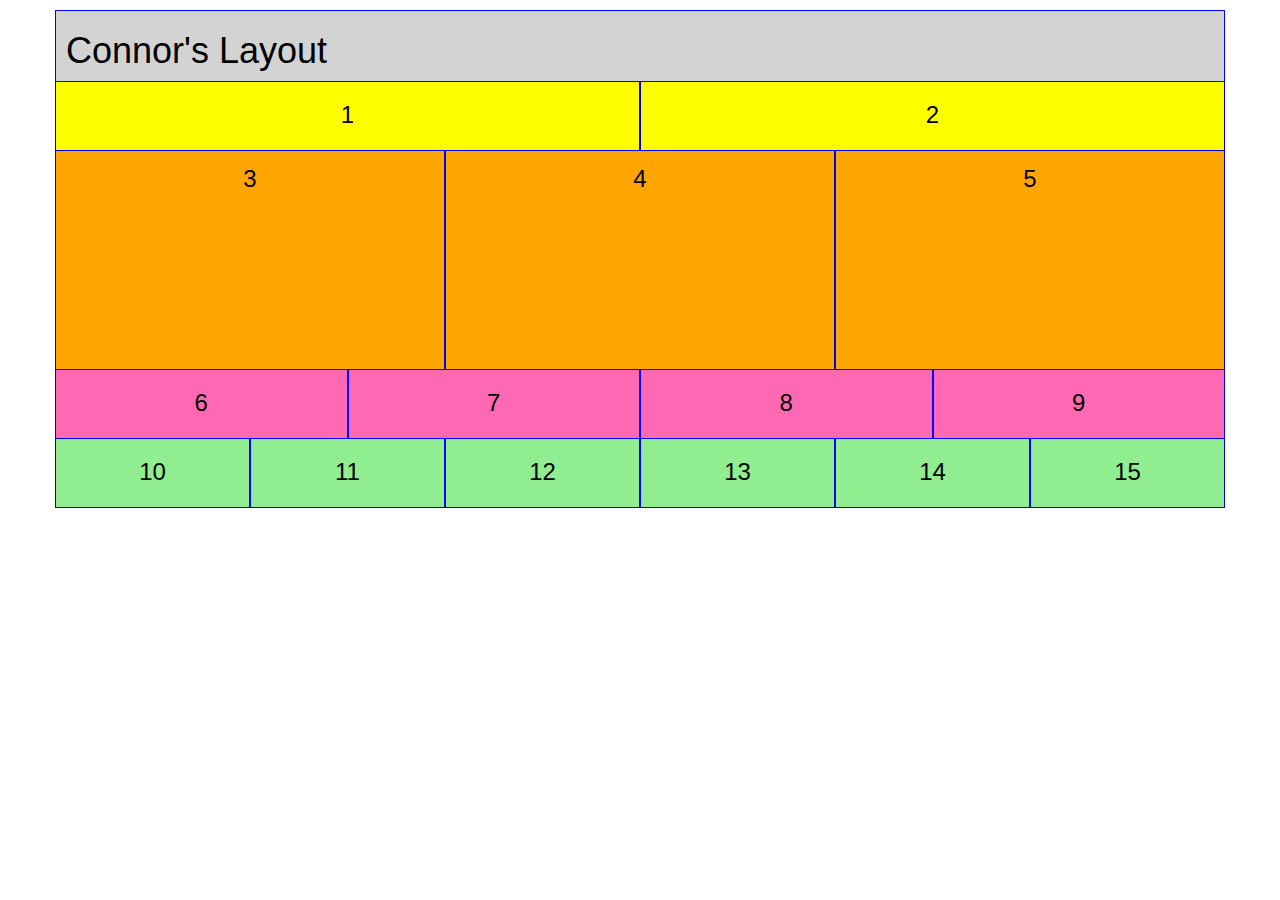
<file: assignment_unit11_mcelwain_connor/index.html>
<!DOCTYPE html>
<html lang="en">

<head>
    <meta http-equiv="content-type" content="text/html; charset=utf-8">

    <link rel="stylesheet" href="css/bootstrap.min.css">
    <link rel="stylesheet" href="css/site.css">
    <title>CIS 152</title>
</head>

<body>
        <div class="container">
        <div class="row">
            <div class="name">
                <h1>Connor's Layout</h1>
                </div>
                </div>
            </div>


<div class="container">
    <div class="row">
        <div class="col-md-6">
            <h3 class="header1">1</h3>

</div>
        <div class="col-md-6">
            <h3 class="header2">2</h3>
</div>
    </div>
        </div>

         <div class="container">
    <div class="row">
        <div class="col-md-4">
            <h3 class="header3">3</h3>

</div>
        <div class="col-md-4">
            <h3 class="header4">4</h3>
</div>

        <div class="col-md-4">
            <h3 class="header5">5</h3>
</div>
    </div>
        </div>


        <div class="container">
    <div class="row">
        <div class="col-md-3">
            <h3 class="header6">6</h3>

</div>
        <div class="col-md-3">
            <h3 class="header7">7</h3>
</div>

        <div class="col-md-3">
            <h3 class="header8">8</h3>
</div>
        <div class="col-md-3">
            <h3 class="header9">9</h3>
</div>
    </div>
        </div>


                <div class="container">
    <div class="row">
        <div class="col-md-2">
            <h3 class="header10">10</h3>

</div>
        <div class="col-md-2">
            <h3 class="header11">11</h3>
</div>

        <div class="col-md-2">
            <h3 class="header12">12</h3>
</div>
        <div class="col-md-2">
            <h3 class="header13">13</h3>
</div>
        <div class="col-md-2">
            <h3 class="header14">14</h3>
</div>
        <div class="col-md-2">
            <h3 class="header15">15</h3>
</div>
    </div>
        </div>
    
    <!-- JS -->
    <script src="js/jquery-2.2.1.js" type="text/javascript"></script>
    <script src="js/bootstrap.min.js" type="text/javascript"></script>
    <script src="js/main.js" type="text/javascript"></script>
</body>

</html>
</file>
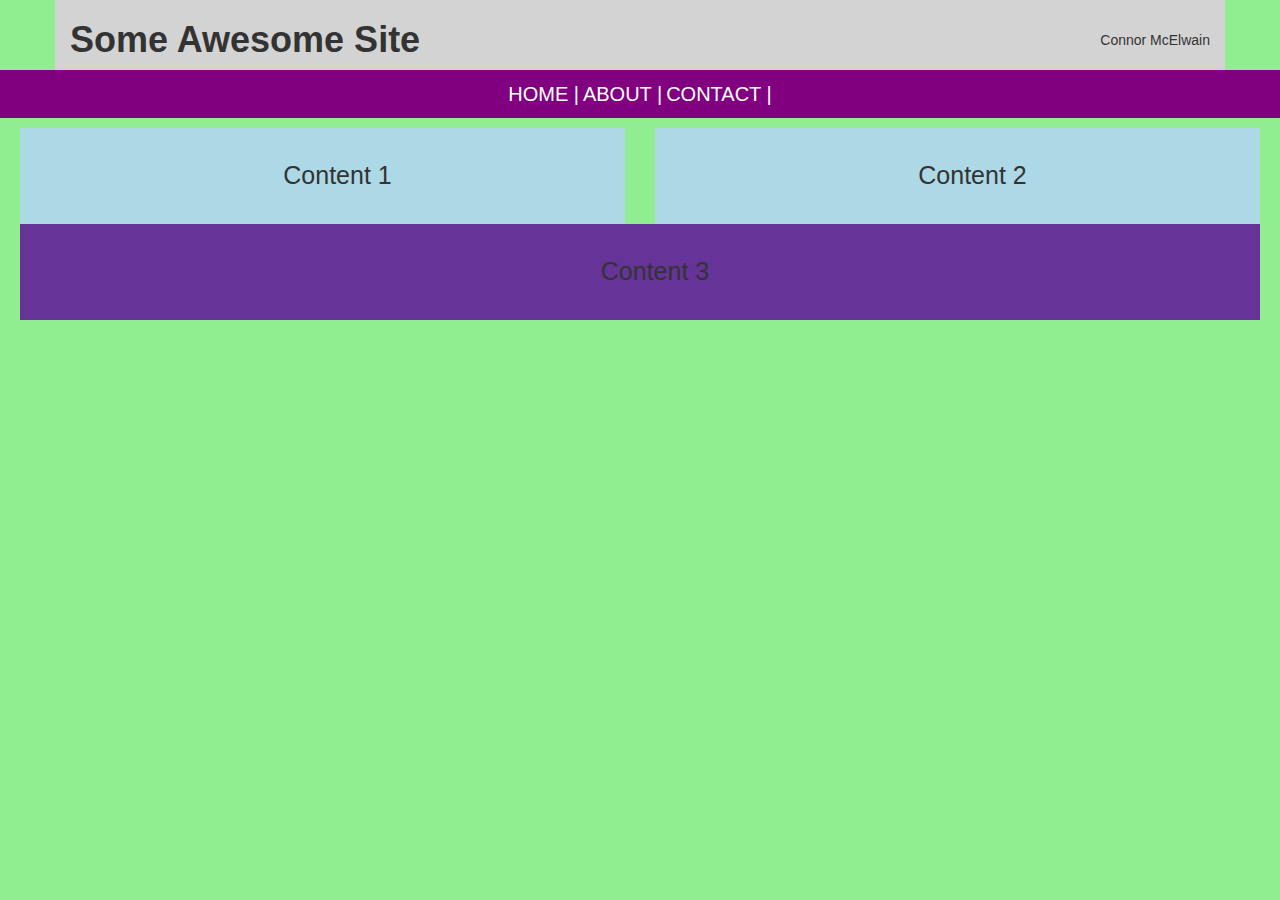
<file: unit12exercise/index.html>
<!DOCTYPE html>
<html lang="en">

<head>
    <meta http-equiv="content-type" content="text/html; charset=utf-8">

    <link rel="stylesheet" href="css/bootstrap.min.css">
    <link rel="stylesheet" href="css/site.css">
    <title>CIS 152</title>
</head>

<body>

    <div class="container">
        <!-- HTML HERE -->
        <div class="row">
            <div class="col-md-5">
                <h1>Some Awesome Site</h1></div>
            <div class="col-md-2 col-md-offset-5 byline">
                <p>Connor McElwain</p></div>    
        </div>
    </div>
    
        <div class="row menu">
        <div class="col-md-4 col-md-offset-4">
            <a href="#"> HOME |</a>
            <a href="#"> ABOUT |</a>
            <a href="#"> CONTACT |</a>
        </div>
    </div>
    
            <div class="row content">
        <div class="top">
            <div class="left">
                <div class="col-md-6">
                    <p>Content 1</p>
                    </div>
                    </div>
                <div class="right">
                    <div class="col-md-6">
                        <p>Content 2</p>
                        </div>
                        </div>
                        
                        </div>    
                  <div class="bot">
                      <div class="col-md-12">
                          <p>Content 3</p>
                          </div>
                          </div>
        </div>
    </div>
    
    <!-- JS -->
    <script src="js/jquery-2.2.1.js" type="text/javascript"></script>
    <script src="js/bootstrap.min.js" type="text/javascript"></script>
    <script src="js/main.js" type="text/javascript"></script>
</body>

</html>
</file>
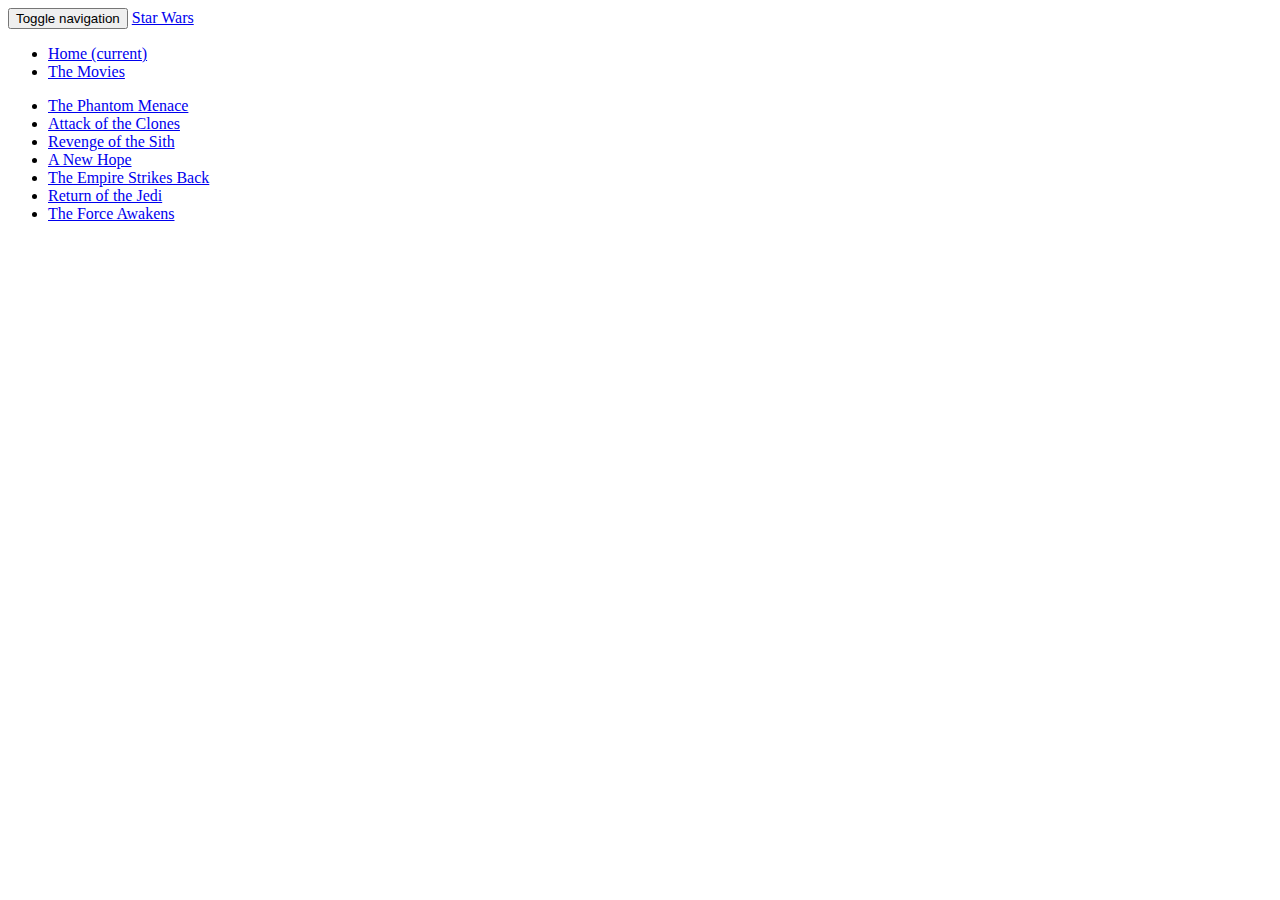
<file: unit15exercise/index.html>
<!DOCTYPE html>
<html lang="en">

<head>
    <meta http-equiv="content-type" content="text/html; charset=utf-8">
    <title>CSC 152</title>

    <link href="https://maxcdn.bootstrapcdn.com/bootstrap/3.3.6/css/bootstrap.min.css" rel="stylesheet" integrity="sha384-1q8mTJOASx8j1Au+a5WDVnPi2lkFfwwEAa8hDDdjZlpLegxhjVME1fgjWPGmkzs7" crossorigin="anonymous">
    <link rel="stylesheet" href="css/site.css">
</head>

<body>
    <nav class="navbar navbar-default">
        <div class="container">
            <!-- Brand and toggle get grouped for better mobile display -->
            <div class="navbar-header">
                <button type="button" class="navbar-toggle collapsed" data-toggle="collapse" data-target="#bs-example-navbar-collapse-1"
                aria-expanded="false">
                    <span class="sr-only">Toggle navigation</span>
                    <span class="icon-bar"></span>
                    <span class="icon-bar"></span>
                    <span class="icon-bar"></span>
                </button>
                <a class="navbar-brand" href="#">Star Wars</a>
            </div>

            <!-- Collect the nav links, forms, and other content for toggling -->
            <div class="collapse navbar-collapse" id="bs-example-navbar-collapse-1">
                <ul class="nav navbar-nav">
                    <li class="active"><a href="#">Home <span class="sr-only">(current)</span></a></li>
                    <li><a href="http://www.starwars.com/" target="_blank">The Movies</a></li>
                </ul>
            </div>
            <!-- /.navbar-collapse -->
        </div>
        <!-- /.container-fluid -->
    </nav>

    <div class="container">

        <div class="row">
            <div class="col-md-12">

                <ul id="movie-menu">
                    <li><a id="episode-one-link" href="#" data-target="episode-one">The Phantom Menace</a></li>
                    <li><a id="episode-two-link" href="#" data-target="episode-two">Attack of the Clones</a></li>
                    <li><a id="episode-three-link" href="#" data-target="episode-three">Revenge of the Sith</a></li>
                    <li><a id="episode-four-link" href="#" data-target="episode-four">A New Hope</a></li>
                    <li><a id="episode-five-link" href="#" data-target="episode-five">The Empire Strikes Back</a></li>
                    <li><a id="episode-six-link" href="#" data-target="episode-six">Return of the Jedi</a></li>
                    <li><a id="episode-seven-link" href="#" data-target="episode-seven">The Force Awakens</a></li>
                </ul>

            </div>
        </div>

        <div id="episode-one" class="movies row">
            <div class="col-md-12">
                <h1>Episode 1: The Phantom Menace</h1>
                <p>Two Jedi Knights escape a hostile blockade to find allies and come across a young boy who may bring balance
                    to the Force, but the long dormant Sith resurface to reclaim their old glory.</p>
            </div>
        </div>

        <div id="episode-two" class="movies row">
            <div class="col-md-12">
                <h1>Episode 2: Attack of the Clones</h1>
                <p>Ten years after initially meeting, Anakin Skywalker shares a forbidden romance with Padmé, while Obi-Wan
                    investigates an assassination attempt on the Senator and discovers a secret clone army crafted for the
                    Jedi.</p>
            </div>
        </div>

        <div id="episode-three" class="movies row">
            <div class="col-md-12">
                <h1>Episode 3: Revenge of the Sith</h1>
                <p>Three years after the onset of the Clone Wars; the noble Jedi Knights are spread out across the galaxy leading
                    a massive clone army in the war against the Separatists. After Chancellor Palpatine is kidnapped, Jedi
                    Master Obi-Wan Kenobi and his former Padawan, Anakin Skywalker, are dispatched to eliminate the evil
                    General Grievous. Meanwhile, Anakin's friendship with the Chancellor arouses suspicion in the Jedi Order,
                    and dangerous to the Jedi Knight himself. When the sinister Sith Lord, Darth Sidious, unveils a plot
                    to take over the galaxy, the fate of Anakin, the Jedi order, and the entire galaxy is at stake. Upon
                    his return, Anakin Skywalker's wife Padme Amidala is pregnant, but he is having visions of her dying
                    in childbirth. Anakin Skywalker ultimately turns his back on the Jedi, thus completing his journey to
                    the dark side and his transformation into Darth Vader. Obi-Wan Kenobi must face his former apprentice
                    in a ferocious lightsaber duel on the fiery world of Mustafar.</p>
            </div>
        </div>

        <div id="episode-four" class="movies row">
            <div class="col-md-12">
                <h1>Episode 4: A New Hope</h1>
                <p>Luke Skywalker joins forces with a Jedi Knight, a cocky pilot, a wookiee and two droids to save the universe
                    from the Empire's world-destroying battle-station, while also attempting to rescue Princess Leia from
                    the evil Darth Vader.</p>
            </div>
        </div>

        <div id="episode-five" class="movies row">
            <div class="col-md-12">
                <h1>Episode 5: The Empire Strikes Back</h1>
                <p>After the rebels have been brutally overpowered by the Empire on their newly established base, Luke Skywalker
                    takes advanced Jedi training with Master Yoda, while his friends are pursued by Darth Vader as part of
                    his plan to capture Luke.</p>
            </div>
        </div>

        <div id="episode-six" class="movies row">
            <div class="col-md-12">
                <h1>Episode 6: Return of the Jedi</h1>
                <p>After rescuing Han Solo from the palace of Jabba the Hutt, the rebels attempt to destroy the second Death
                    Star, while Luke struggles to make Vader return from the dark side of the Force.</p>
            </div>
        </div>

        <div id="episode-seven" class="movies row">
            <div class="col-md-12">
                <h1>Episode 7: The Force Awakens</h1>
                <p>Three decades after the defeat of the Galactic Empire, a new threat arises. The First Order attempts to rule
                    the galaxy and only a ragtag group of heroes can stop them, along with the help of the Resistance.</p>
            </div>
        </div>

    </div>

    <!-- JS -->
    <!-- this is the jQuery CDN reference. You need internet access for this file! -->
    <script   src="https://code.jquery.com/jquery-2.2.3.min.js"   integrity="sha256-a23g1Nt4dtEYOj7bR+vTu7+T8VP13humZFBJNIYoEJo="   crossorigin="anonymous"></script>
    <script src="https://maxcdn.bootstrapcdn.com/bootstrap/3.3.6/js/bootstrap.min.js" integrity="sha384-0mSbJDEHialfmuBBQP6A4Qrprq5OVfW37PRR3j5ELqxss1yVqOtnepnHVP9aJ7xS" crossorigin="anonymous"></script>
    <script src="main.js" type="text/javascript"></script>
</body>

</html>
</file>
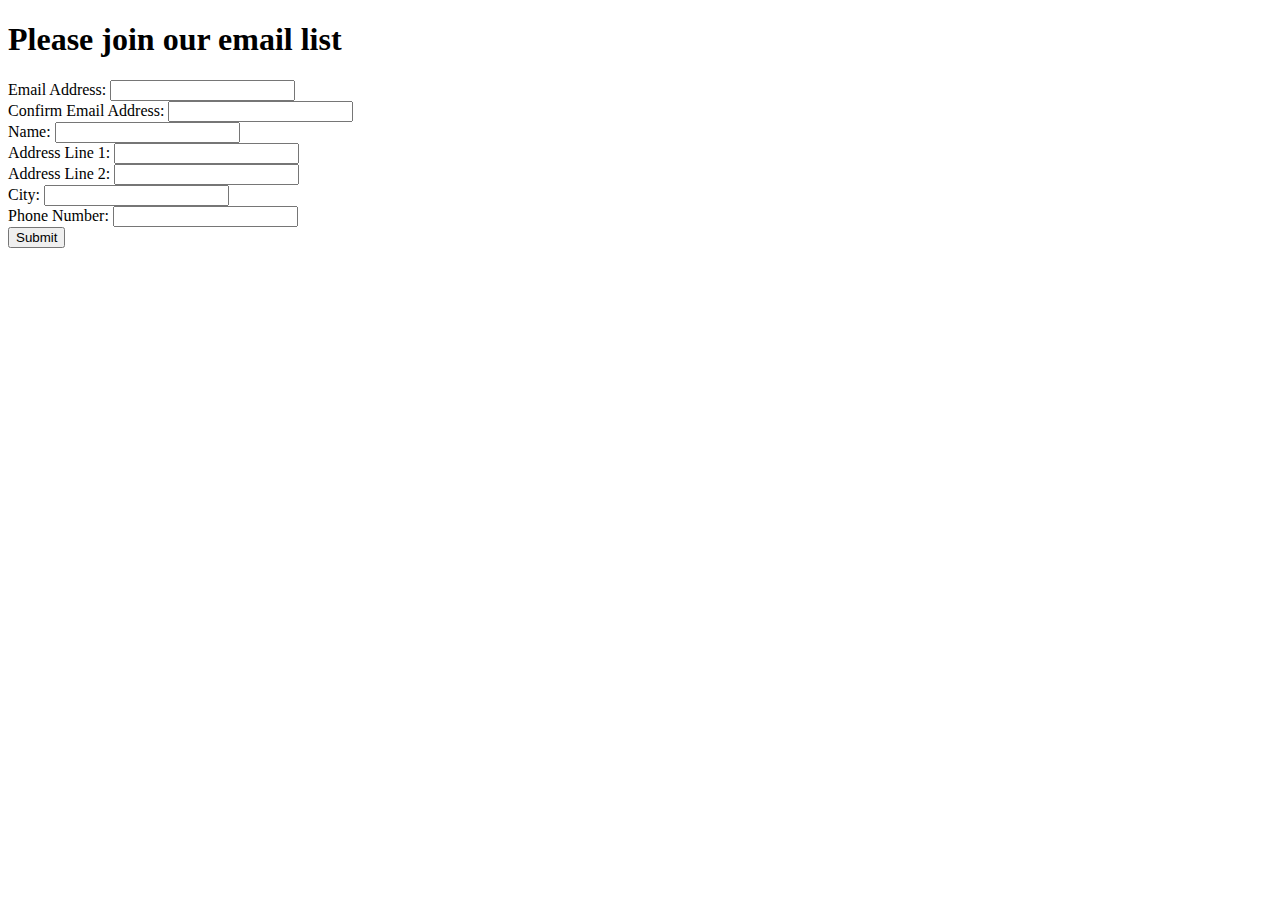
<file: Unit16_mcelwain_connor/index.html>
<!DOCTYPE html>
<html lang="en">

<head>
    <meta http-equiv="content-type" content="text/html; charset=utf-8">
    <title>Form Validation</title>

    <link href="https://maxcdn.bootstrapcdn.com/bootstrap/3.3.6/css/bootstrap.min.css" rel="stylesheet" integrity="sha384-1q8mTJOASx8j1Au+a5WDVnPi2lkFfwwEAa8hDDdjZlpLegxhjVME1fgjWPGmkzs7" crossorigin="anonymous">
    <link rel="stylesheet" href="css/site.css">
</head>

<body>
    <div class="container">
        <div class="row">
            <div class="col-md-12">

                <h1>Please join our email list</h1>
                <form id="email_form" class="form" action="join.html" method="get">
                    
                    <div class="form-group">
                        <label for="email_1">Email Address:</label>
                        <input type="text" class="form-control" name="email_1" id="email_1">
                    </div>
                    
                    <div class="form-group">
                        <label for="email_2">Confirm Email Address:</label>
                        <input type="text" class="form-control" name="email_2">
                    </div>
                    
                    <div class="form-group">
                        <label for="first_name">Name:</label>
                        <input type="text" class="form-control" name="full_name">
                    </div>
                    
                    <div class="form-group">
                        <label for="address_1">Address Line 1:</label>
                        <input type="text" class="form-control" name="address_1" id="address_1">
                    </div>
                    
                    <div class="form-group">
                        <label for="address_2">Address Line 2:</label>
                        <input type="text" class="form-control" name="address_2">
                    </div>
                    
                    <div class="form-group">
                        <label for="city">City:</label>
                        <input type="text" class="form-control" name="city">
                    </div>
                    
                    <div class="form-group">
                        <label for="phone">Phone Number:</label>
                        <input type="text" class="form-control" name="phone">
                    </div>

                    <button type="submit" id="join" class="btn btn-primary">Submit</button>
                </form>

            </div>
        </div>
    </div>

    <!-- JS -->
    <!-- this is the jQuery CDN reference. You need internet access for this file! -->
    <script src="https://code.jquery.com/jquery-2.2.3.min.js" integrity="sha256-a23g1Nt4dtEYOj7bR+vTu7+T8VP13humZFBJNIYoEJo=" crossorigin="anonymous"></script>
    <script src="https://maxcdn.bootstrapcdn.com/bootstrap/3.3.6/js/bootstrap.min.js" integrity="sha384-0mSbJDEHialfmuBBQP6A4Qrprq5OVfW37PRR3j5ELqxss1yVqOtnepnHVP9aJ7xS" crossorigin="anonymous"></script>
    <script src="js/jquery.validate.min.js" type="text/javascript"></script>
    <script src="main.js" type="text/javascript"></script>
</body>

</html>
</file>
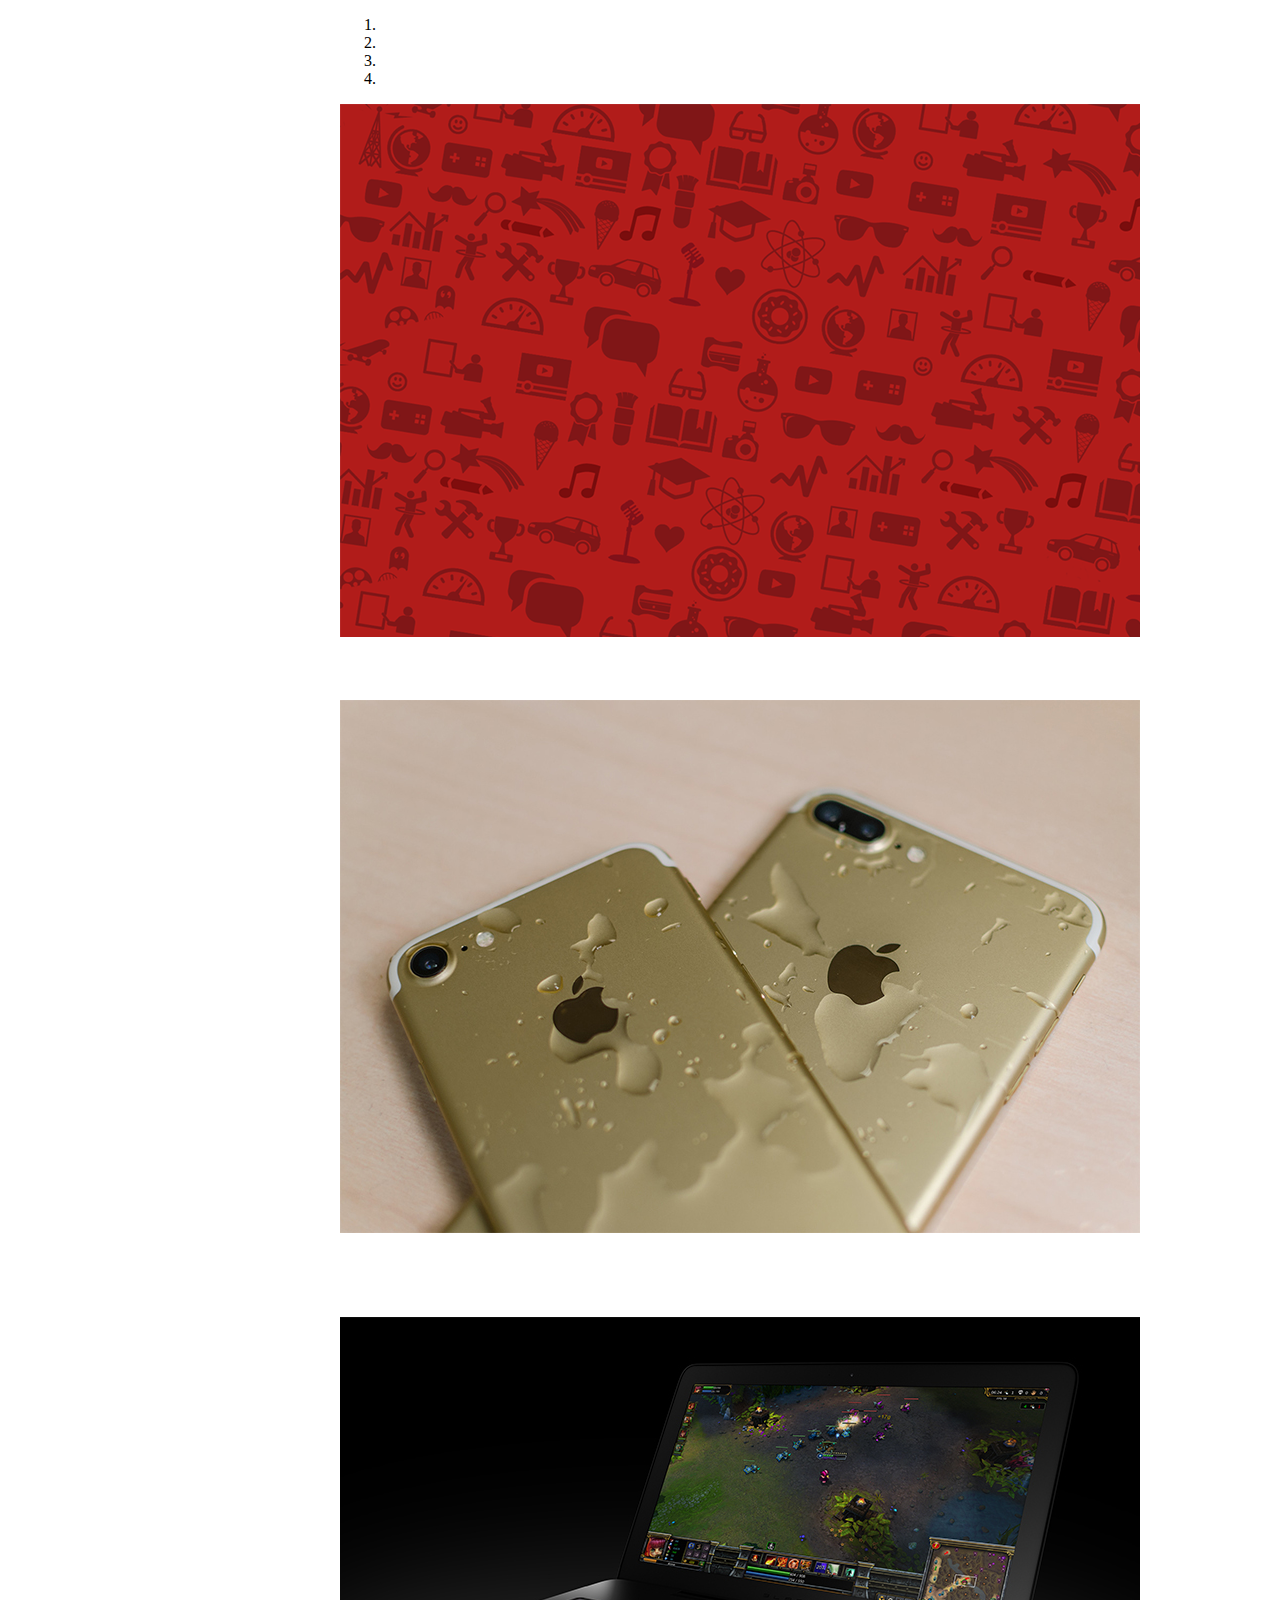
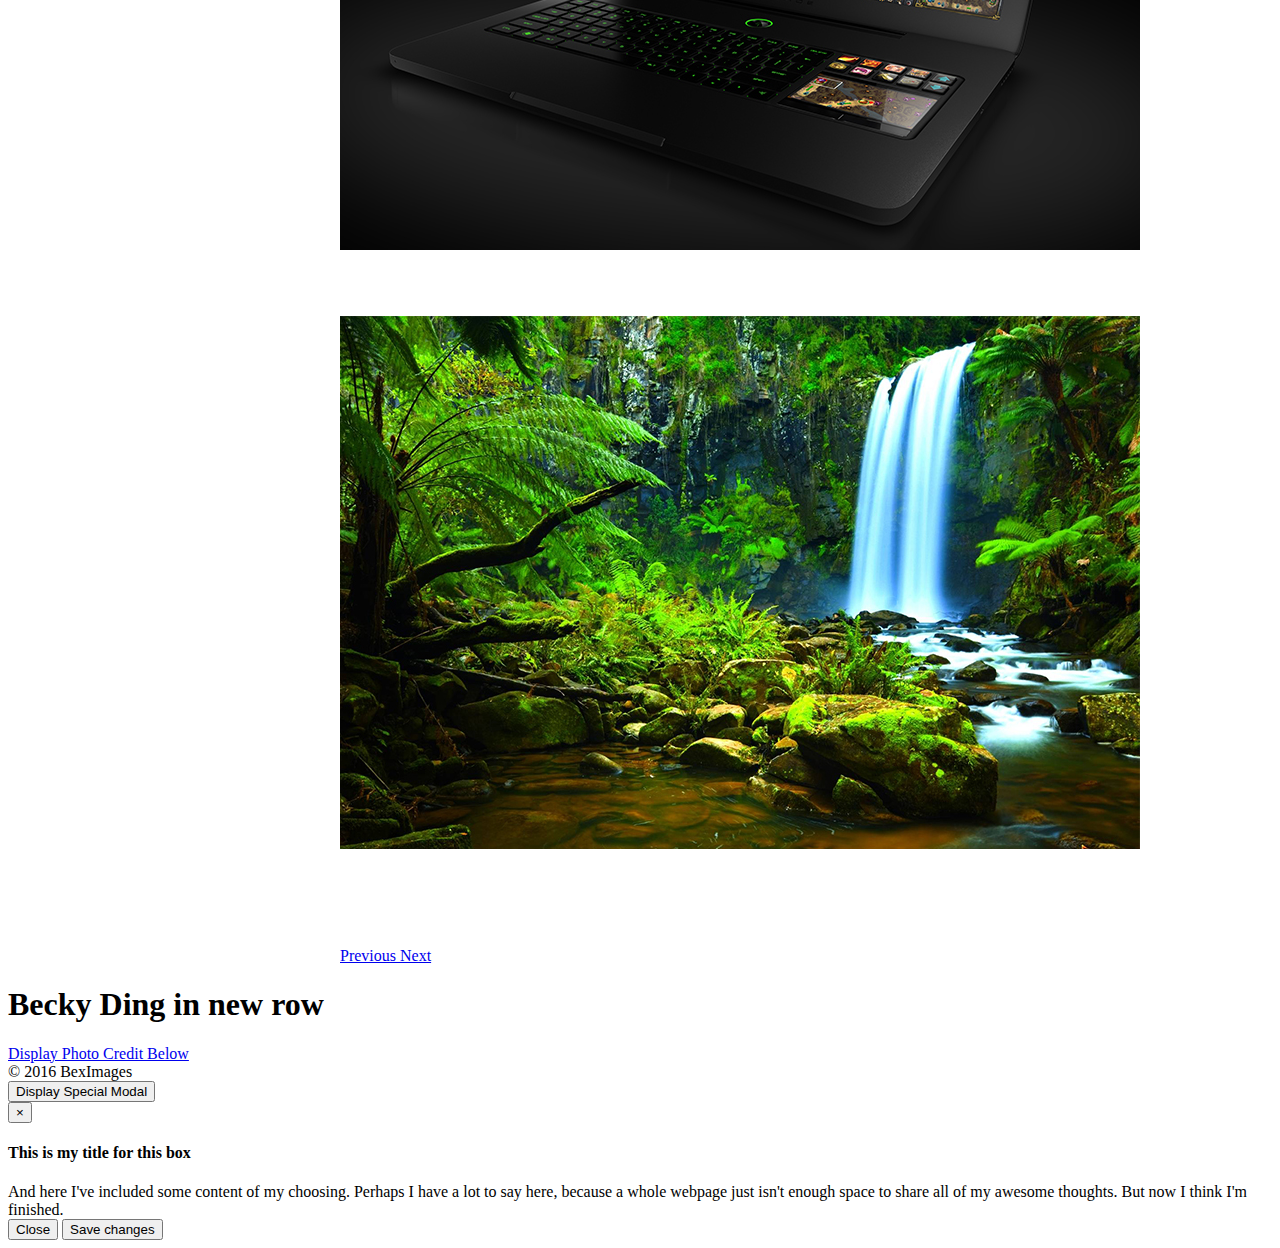
<file: Unit17Exercise_connor_mcelwain/index.html>
<!DOCTYPE html>
<html lang="en">

<head>
    <meta http-equiv="content-type" content="text/html; charset=utf-8">
    <title>Bootstrap Widgets</title>

    <link href="https://maxcdn.bootstrapcdn.com/bootstrap/3.3.6/css/bootstrap.min.css" rel="stylesheet" integrity="sha384-1q8mTJOASx8j1Au+a5WDVnPi2lkFfwwEAa8hDDdjZlpLegxhjVME1fgjWPGmkzs7"
        crossorigin="anonymous">
    <link rel="stylesheet" href="css/site.css">
</head>

<body>
    <div class="container">
        <div class="row">
            <div class="col-md-12">
                <div id="myFirstCarousel" class="carousel slide" data-ride="carousel" style="width: 600px;  margin: 0 auto">
                    <!--show with and without data-ride and style, show change in width-->
                    <!-- indicators -->
                    <ol class="carousel-indicators">
                        <li data-target="#myFirstCarousel" data-slide-to="0" class="active"></li>
                        <li data-target="#myFirstCarousel" data-slide-to="1"></li>
                        <li data-target="#myFirstCarousel" data-slide-to="2"></li>
                        <li data-target="#myFirstCarousel" data-slide-to="3"></li>
                    </ol>

                    <!-- wrapper with slides -->
                    <div class="carousel-inner">
                        <div class="item active">
                            <img src="img/YouTubeBG.png" alt="Garbage Website">
                            <!--use http://placehold.it/800x533 , mention image sizing-->
                            <div class="carousel-caption"> <h3>YouTube Background</h3></div>
                            <!--show how to change caption color in css-->
                        </div> 
                        <div class="item">
                            <img src="img/Iphone.jpg" alt="Wish I had one">
                            <div class="carousel-caption"> <h1>IPhone 7</h1></div>
                        </div> 
                        <div class="item">
                            <img src="img/RazerLaptop.jpg" alt="Gaming Laptop">
                            <div class="carousel-caption"> <h6>"Gaming" Laptop</h6></div>
                        </div> 
                        <div class="item">
                            <img src="img/Amazon.jpg" alt="I want to go here">
                            <div class="carousel-caption"> 
                                <h3>Life is amazing</h3>
                                <p>I want to go here.</p>
                            </div>
                        </div>    
                    </div>
                    <!--/carousel-inner-->

                    <!-- controls-->
                    <a class="left carousel-control" href="#myFirstCarousel" data-slide="prev">
                        <span class="glyphicon glyphicon-chevron-left" aria-hidden="true"></span>
                        <span class="sr-only">Previous</span>
                        <!--aria-hidden and sr-only are for accessibility-->
                    </a>
                    <a class="right carousel-control" href="#myFirstCarousel" data-slide="next">
                        <span class="glyphicon glyphicon-chevron-right" aria-hidden="true"></span>
                        <span class="sr-only">Next</span>
                    </a>
                    
                </div>
                <!--/carousel-->

            </div>
            <!--/col-->
        </div>    
        <!--/row for carousel-->


        <div class="row">
            <div class="col-md-12">
                <h1>Becky Ding in new row</h1>
            </div>
        </div>

<!--This section for displaying collapsed details.-->
        <div class="row">
            <div class="col-md-12">                
                <a id="showCollapsedDetails" class="btn btn-primary" role="button" data-toggle="collapse" href="#collapsedDetails" aria-expanded="false" aria-controls="#collapsedDetails">Display Photo Credit Below</a>
                <div class="collapse" id="collapsedDetails">
                    <div class="well">
                    <!--discuss what a well is (grey background, rounded border, padding)-->
                        &copy; 2016 BexImages
                        <!--this displays the copyright symbol-->
                    </div>
                    <!--/well-->
                </div>
                <!--/col for collapsed details-->
            </div>
            <!--/col for button and collapsed details-->
        </div>
        <!--/row for button and collapsed details-->

<!--This section for displaying modal-->
        <div class="row">
            <div class="col-md-12">
                <button id="showModal" class="btn btn-default" role="button" data-toggle="modal" href="#modalSpecials">Display Special Modal</button>
            </div>
            <!--/col for modal button-->
        </div>
        <!--/row for modal button-->

    </div>
    <!--/container-->

    <!-- Modal -->
<div class="modal fade" id="modalSpecials" tabindex="-1" role="dialog" aria-labelledby="#myModalLabel">
  <div class="modal-dialog" role="document">
    <div class="modal-content">
      <div class="modal-header">
        <button type="button" class="close" data-dismiss="modal" aria-label="Close"><span aria-hidden="true">&times;</span></button>
        <h4 class="modal-title" id="myModalLabel">This is my title for this box</h4>
      </div>
      <div class="modal-body">
        And here I've included some content of my choosing.  Perhaps I have a lot to say here, because a whole webpage just isn't enough space to share all of my awesome thoughts.  But now I think I'm finished.
      </div>
      <div class="modal-footer">
        <button type="button" class="btn btn-default" data-dismiss="modal">Close</button>
        <button type="button" class="btn btn-primary">Save changes</button>
      </div>
    </div>
  </div>
</div>
   

    <!-- JS -->
    <!-- this is the jQuery CDN reference. You need internet access for this file! -->
    <script src="https://code.jquery.com/jquery-2.2.3.min.js" integrity="sha256-a23g1Nt4dtEYOj7bR+vTu7+T8VP13humZFBJNIYoEJo="
        crossorigin="anonymous"></script>
    <script src="https://maxcdn.bootstrapcdn.com/bootstrap/3.3.6/js/bootstrap.min.js" integrity="sha384-0mSbJDEHialfmuBBQP6A4Qrprq5OVfW37PRR3j5ELqxss1yVqOtnepnHVP9aJ7xS"
        crossorigin="anonymous"></script>

</body>

</html>
</file>
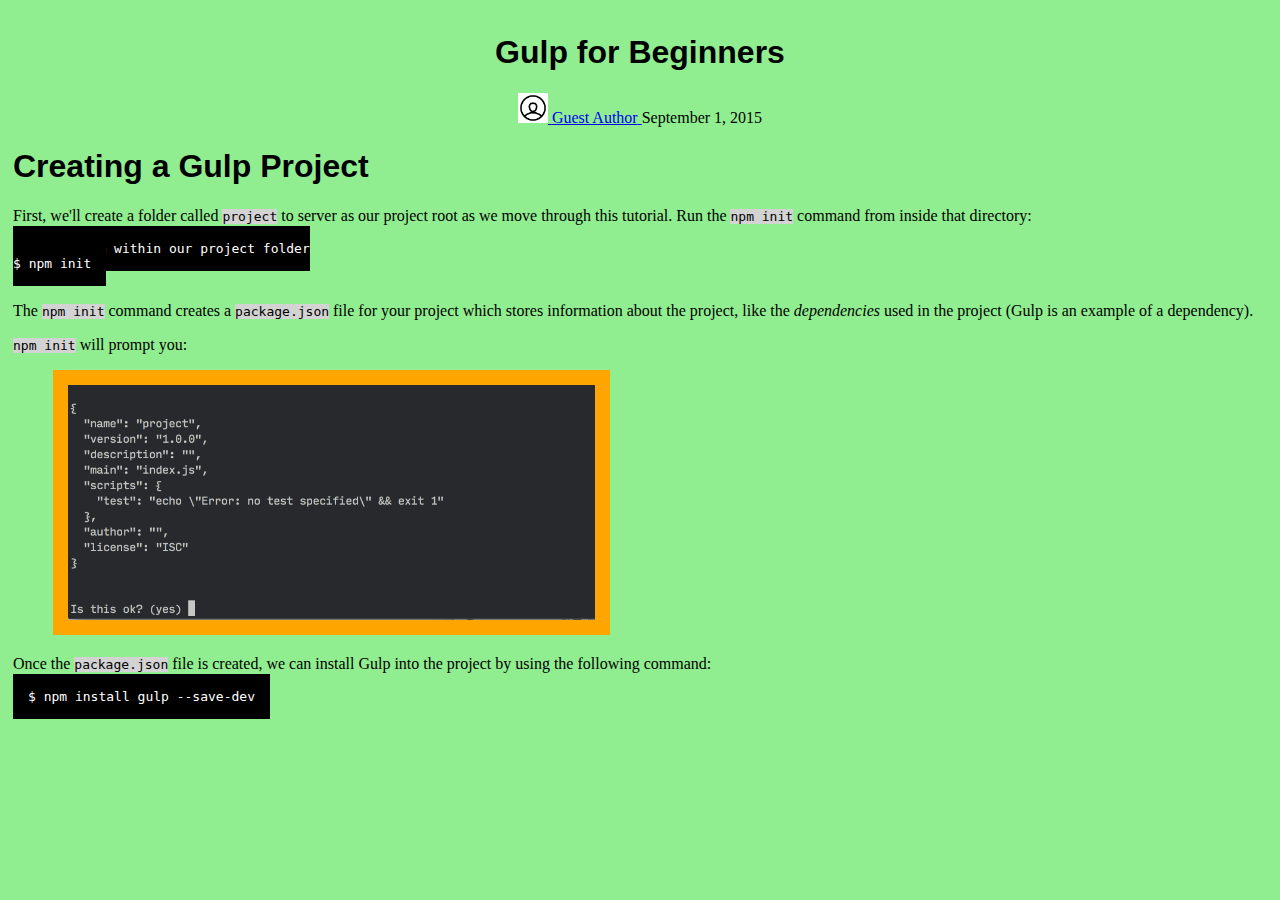
<file: unit6assignment_mcelwain_connor/index.html>
<!DOCTYPE html>
<html lang="en">

<head>
    <meta http-equiv="content-type" content="text/html; charset=utf-8">

    <link rel="stylesheet" href="css/site.css">
    <title>CIS 152</title>
</head>

<body>
    
    <section>
        <header>
            <h1 class="p-name">Gulp for Beginners</h1>

            <div class="author-byline">
                <div class="author-byline-inside">
                    <a href="/">
                        <img alt="" class="avatar" height="30" width="30" src="img/guest-author-200x200.png" />
                        <span class="p-author">Guest Author</span>
                    </a>
                    <time datetime="2015-09-01" class="dt-published">September 1, 2015 </time>
                </div>
            </div>
        </header>
    </section>
    <section>
        <article>
            <h1>Creating a Gulp Project</h1>
            <p>
                First, we'll create a folder called <code>project</code> to server as our project root as we move through this
                tutorial. Run the <code>npm init</code> command from inside that directory:
            </p>
            <pre class="bash">
<code># ... from within our project folder
$ npm init</code>
            </pre>
            <p>
                The <code>npm init</code> command creates a <code>package.json</code> file for your project which stores information
                about the project, like the <em>dependencies</em> used in the project (Gulp is an example of a dependency).
            </p>
            <p>
                <code>npm init</code> will prompt you:
            </p>
            <figure id='blog-figure' class='img-npm-init'>
                <img src='img/npm-init.png' height="235" width="527" alt='' />            
            </figure>
            <p>
                Once the <code>package.json</code> file is created, we can install Gulp into the project by using the following
                command:
            </p>
            <pre class="bash">
<code>$ npm install gulp --save-dev</code>
            </pre>
        </article>
    </section>

    <!-- JS -->
    <script src="js/main.js" type="text/javascript"></script>
</body>

</html>
</file>
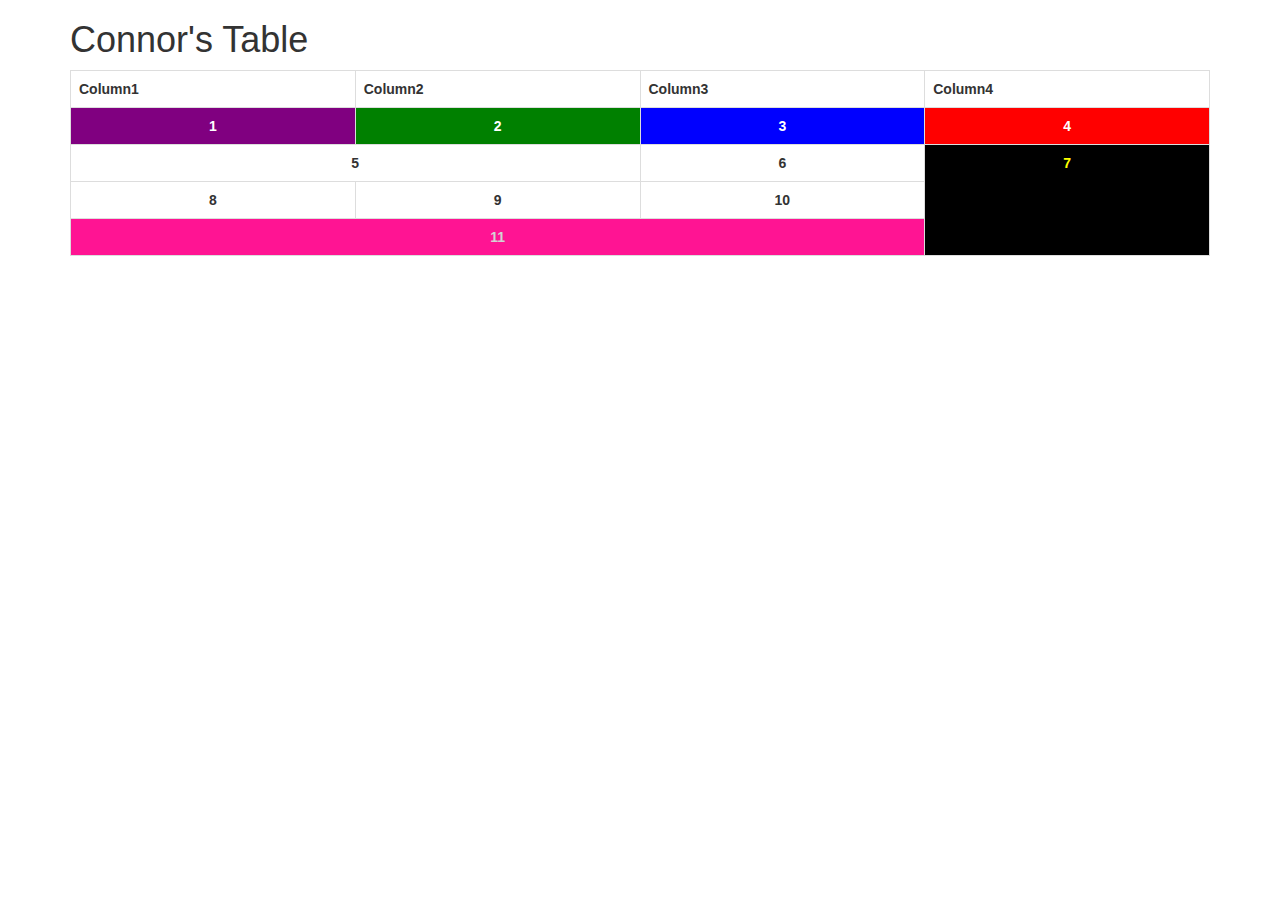
<file: Unit8_mcelwain_connor/index.html>
<!DOCTYPE html>
<html lang="en">

<head>
    <meta http-equiv="content-type" content="text/html; charset=utf-8">

    <link rel="stylesheet" href="css/bootstrap.min.css">
    <link rel="stylesheet" href="css/site.css">
    <title>CIS 152</title>
</head>

<body>

    <div class="container">
        <div class="row">
            <div class="col-md-12">
                <h1>Connor's Table</h1>
            </div>
        </div>
        <div class="row">
            <div class="col-md-12">

                <table class="table table-bordered">
                    <!-- build your table in here -->
        <tr>
    <th>Column1</th>
    <th>Column2</th>
    <th>Column3</th>
    <th>Column4</th>
  </tr>
  <tr>
    <td class="group1">1</td>
    <td class="group2">2</td>
    <td class="group3">3</td>
    <td class="group4">4</td>
  </tr>
  <tr>
    <td class="group5" colspan="2">5</td>
    <td class="group6">6</td>
    <td class="group7" rowspan="3">7</td>
  </tr>
  <tr>
    <td class="group8">8</td>
    <td class="group9">9</td>
    <td class="group10">10</td>
  </tr>
  <tr>
    <td class="group11" colspan="3">11</td>
  </tr>
                </table>

            </div>
        </div>
    </div>

    <!-- JS -->
    <script src="js/jquery-2.2.1.js" type="text/javascript"></script>
    <script src="js/bootstrap.min.js" type="text/javascript"></script>
    <script src="js/main.js" type="text/javascript"></script>
</body>

</html>
</file>
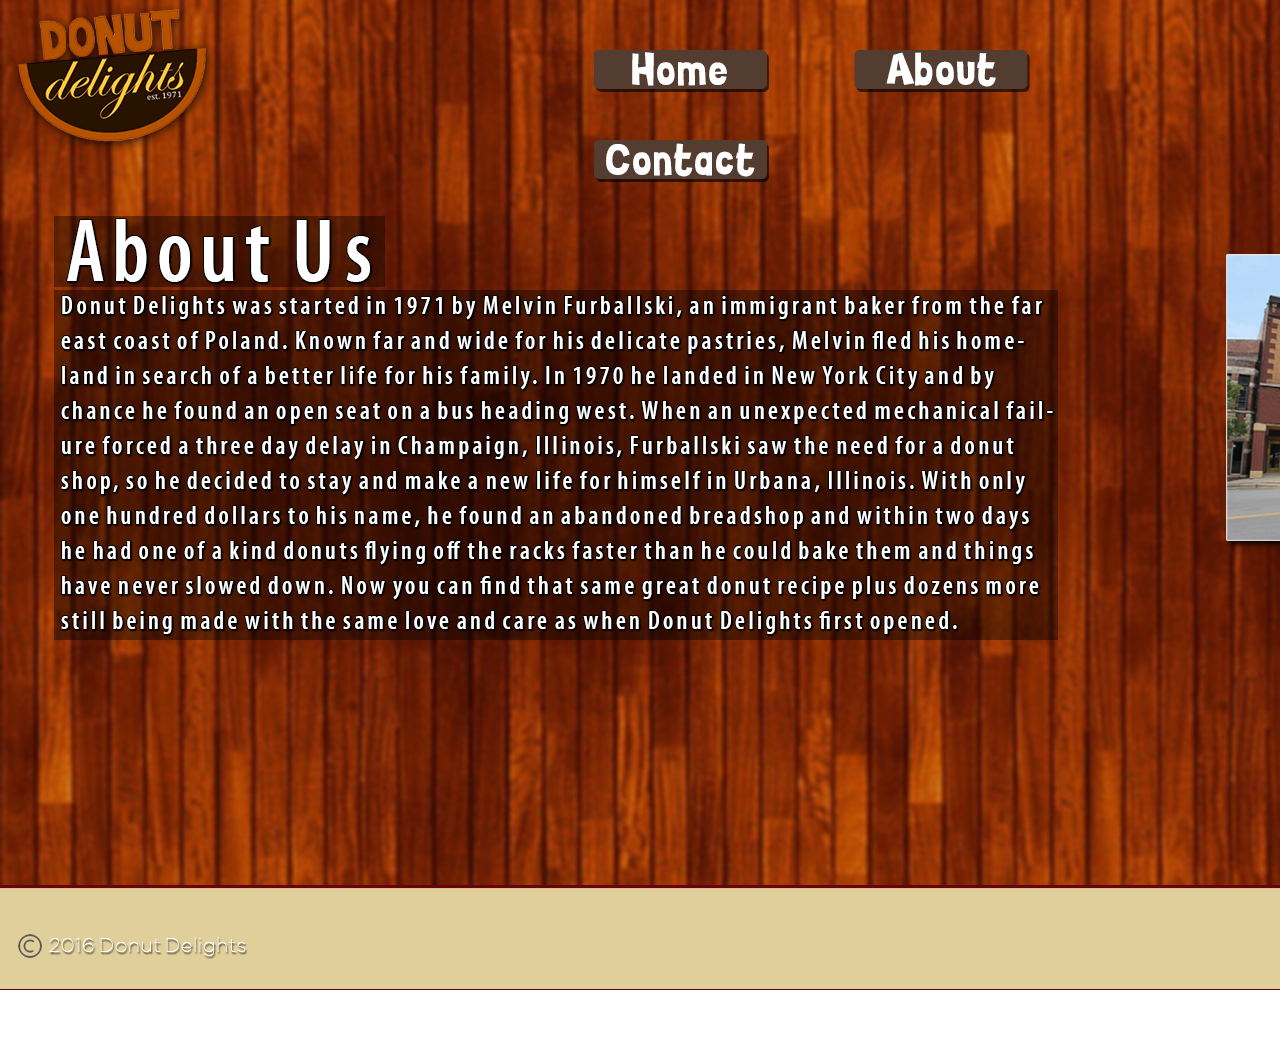
<file: Final Project_WebDesign/about.html>
<!DOCTYPE html>
<html lang="en">

<head>
    <meta http-equiv="content-type" content="text/html; charset=utf-8">

<!--Favicon-->
<link rel='shortcut icon' href='favicon.ico' type='image/x-icon'/ >

    <link rel="stylesheet" href="css/bootstrap.min.css">
    <link rel="stylesheet" href="css/site.css">
    <title>Donut Delights</title>
</head>

<body>

    <div class="MainDiv">
    <div class="logo"><img src="img/resizedlogo.png"></div>  
<!--NAV BAR-->  
    <div class="NavDiv">
        <ul>
            <li><a href="home.html" class="nav1"><img src="img/Nav_Home_Edited.png"></a></li>
            <li><a href="about.html" class="nav2"><img src="img/Nav_About_Edited.png"></a></li>
            <li><a href="contact.html" class="nav3"><img src="img/Nav_Contact_Edited.png"></a></li>
        </ul>    
            
    </div>

<div>
    <img class="aboutimg" src="img/About_Pic.png" alt="">
</div>

<div class="AboutText">
<img src="img/AboutUs_Text.png" alt="">
</div>

    </div> <!--End of background -->

    <!--FOOTER CODE-->
    <footer>
    
</footer>
    <!-- JS -->
    <script src="js/jquery-2.2.1.js" type="text/javascript"></script>
    <script src="js/bootstrap.min.js" type="text/javascript"></script>
    <script src="js/main.js" type="text/javascript"></script>
</body>

</html>
</file>
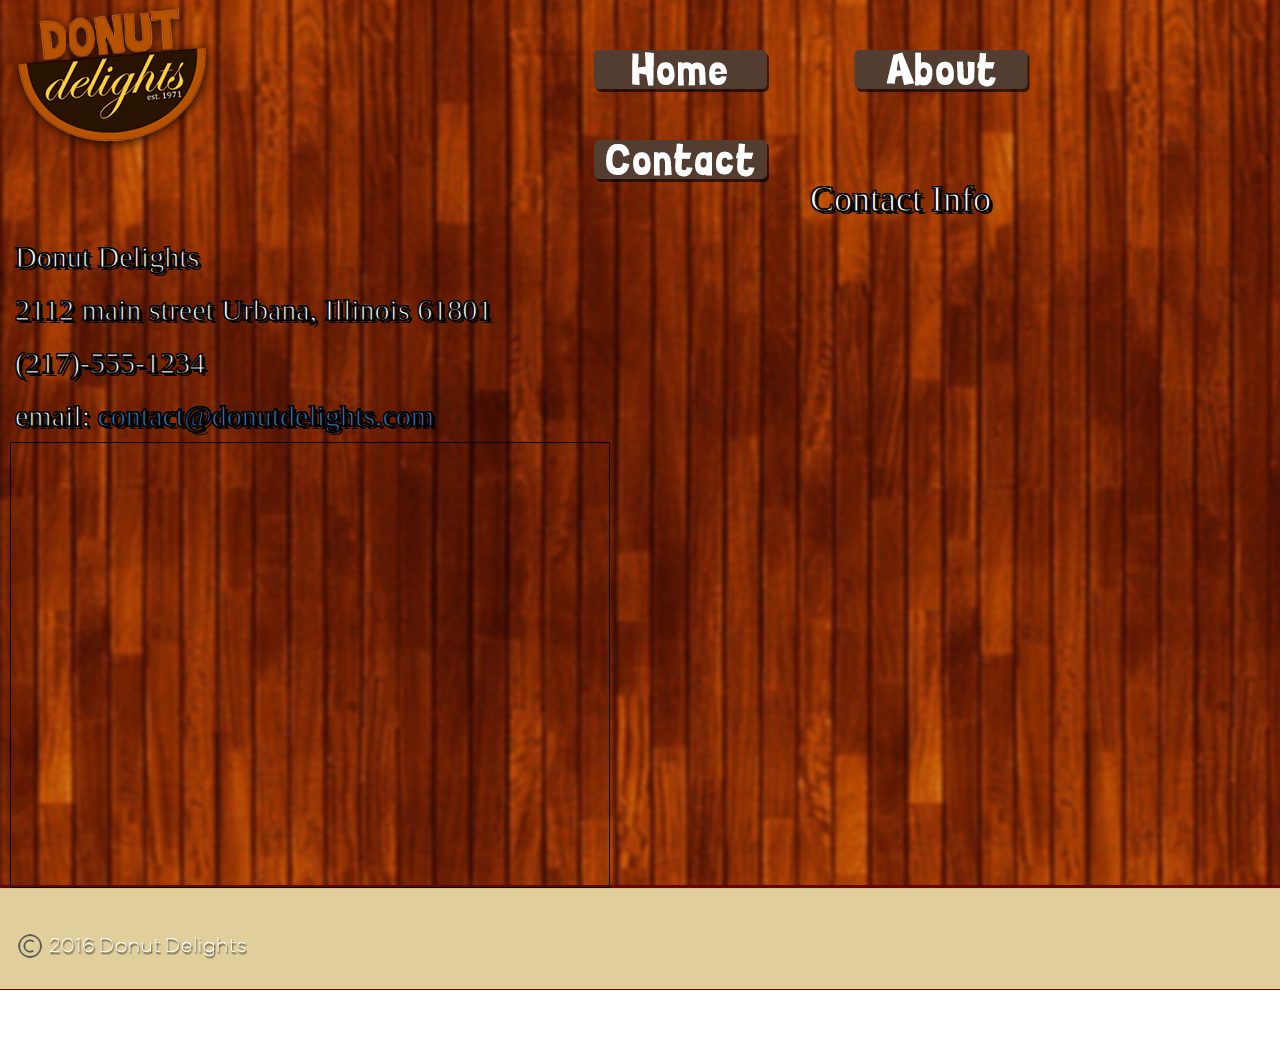
<file: Final Project_WebDesign/contact.html>
<!DOCTYPE html>
<html lang="en">

<head>
    <meta http-equiv="content-type" content="text/html; charset=utf-8">

<!--Favicon-->
<link rel='shortcut icon' href='favicon.ico' type='image/x-icon'/ >

    <link rel="stylesheet" href="css/bootstrap.min.css">
    <link rel="stylesheet" href="css/site.css">
    <title>Donut Delights</title>
</head>

<body>

    <div class="MainDiv">
    <div class="logo"><img src="img/resizedlogo.png"></div>  
<!--NAV BAR-->  
    <div class="NavDiv">
        <ul>
            <li><a href="home.html" class="nav1"><img src="img/Nav_Home_Edited.png"></a></li>
            <li><a href="about.html" class="nav2"><img src="img/Nav_About_Edited.png"></a></li>
            <li><a href="contact.html" class="nav3"><img src="img/Nav_Contact_Edited.png"></a></li>
        </ul>    
            
    </div>

<div class="ContactInfo">
<h1>Contact Info</h1>
<h2>Donut Delights</h2>
<h2>2112 main street Urbana, Illinois 61801</h2>
<h2>(217)-555-1234</h2>
<h2>email: <a href="mailto:contact@donutdelights.com">contact@donutdelights.com</a></h2>
    </div>
<div class="Map">
<iframe id="GMaps" width="600" height="446.5" frameborder="0" src="https://www.google.com/maps/embed/v1/place?q=2112%20main%20street%20Urbana%2C%20Illinois%2061801&key=AIzaSyB3oUOHGS3gflPDEXAOAc0G8tAhI6Txm4Y" allowfullscreen></iframe>
</div>

    </div> <!--End of background -->

    <!--FOOTER CODE-->
    <footer>
    
</footer>
    <!-- JS -->
    <script src="js/jquery-2.2.1.js" type="text/javascript"></script>
    <script src="js/bootstrap.min.js" type="text/javascript"></script>
    <script src="js/main.js" type="text/javascript"></script>
</body>

</html>
</file>
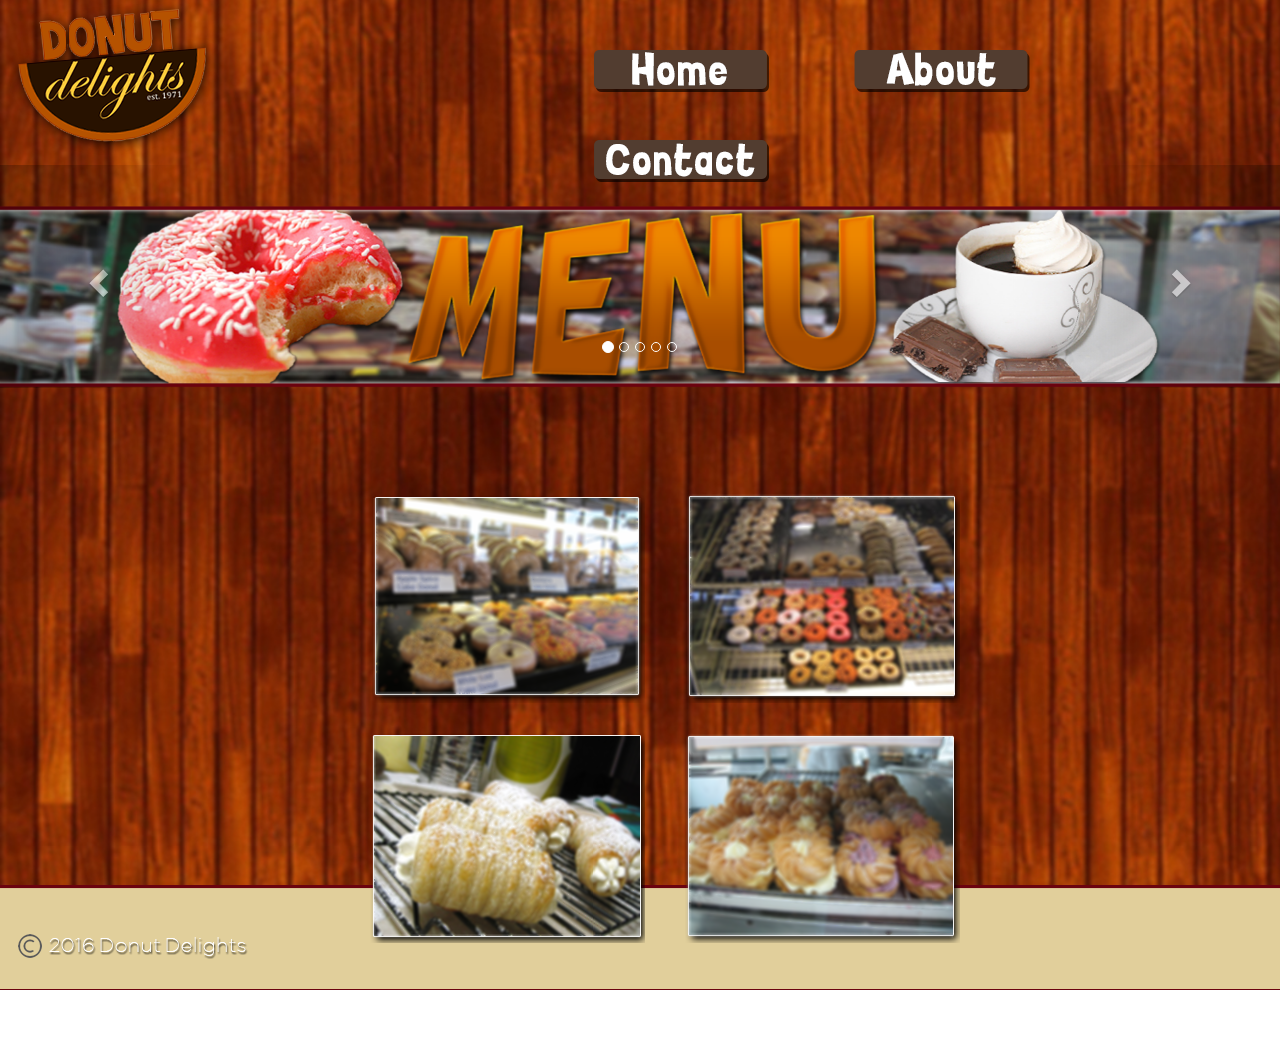
<file: Final Project_WebDesign/home.html>
<!DOCTYPE html>
<html lang="en">

<head>
    <meta http-equiv="content-type" content="text/html; charset=utf-8">

<!--Favicon-->
<link rel='shortcut icon' href='favicon.ico' type='image/x-icon'/ >

    <link rel="stylesheet" href="css/bootstrap.min.css">
    <link rel="stylesheet" href="css/site.css">
    <title>Donut Delights</title>
</head>

<body>

    <div class="MainDiv">
    <div class="logo"><img src="img/resizedlogo.png"></div>  
<!--NAV BAR-->  
    <div class="NavDiv">
        <ul>
            <li><a href="home.html" class="nav1"><img src="img/Nav_Home_Edited.png"></a></li>
            <li><a href="about.html" class="nav2"><img src="img/Nav_About_Edited.png"></a></li>
            <li><a href="contact.html" class="nav3"><img src="img/Nav_Contact_Edited.png"></a></li>
        </ul>    
            
    </div>
<br/>
<br/>
<br/>
<br/>
<br/>
<!--CAROUSEL CODE-->
  <!--  <div class="jumbo">
        <div class="row">
            <div class="col-md-12"> -->
                <div id="myFirstCarousel" class="carousel slide" data-ride="carousel" style="width: 0 auto; margin: 0 auto;">
                    <!--show with and without data-ride and style, show change in width-->
                    <!-- indicators -->
                    <ol class="carousel-indicators">
                        <li data-target="#myFirstCarousel" data-slide-to="0" class="active"></li>
                        <li data-target="#myFirstCarousel" data-slide-to="1"></li>
                        <li data-target="#myFirstCarousel" data-slide-to="2"></li>
                        <li data-target="#myFirstCarousel" data-slide-to="3"></li>
                        <li data-target="#myFirstCarousel" data-slide-to="4"></li>
                    </ol>

                    <!-- wrapper with slides -->
                    <div class="carousel-inner">
                        <div class="item active">
                            <img src="img/New_Menu_Main.png" alt="First Banner (Menu)">
                            <!--use http://placehold.it/800x533 , mention image sizing-->
                            <div class="carousel-caption"></div>
                            <!--show how to change caption color in css-->
                        </div> 
                        <div class="item">
                            <img src="img/Menu_Banner_BDD.png" alt="Second Banner (Bakers Dozen Donuts)">
                            <div class="carousel-caption"></div>
                        </div> 
                        <div class="item">
                            <img src="img/Menu_Banner_RD.png" alt="Third Banner (Regular Donuts)">
                            <div class="carousel-caption"></div>
                        </div> 
                        <div class="item">
                            <img src="img/Menu_Banner_FD.png" alt="Fourth Banner (Fancy Donuts)">
                            <div class="carousel-caption"></div>
                        </div>
                        <div class="item">
                            <img src="img/Menu_Banner_FC.png" alt="Fifth Banner (French Cruller)">
                            <div class="carousel-caption"></div>
                        </div>
                    </div>
                    <!--/carousel-inner-->

                    <!-- controls-->
                    <a class="left carousel-control" href="#myFirstCarousel" data-slide="prev">
                        <span class="glyphicon glyphicon-chevron-left" aria-hidden="true"></span>
                        <span class="sr-only">Previous</span>
                        <!--aria-hidden and sr-only are for accessibility-->
                    </a>
                    <a class="right carousel-control" href="#myFirstCarousel" data-slide="next">
                        <span class="glyphicon glyphicon-chevron-right" aria-hidden="true"></span>
                        <span class="sr-only">Next</span>
                    </a>
                    
                </div>
                <!--/carousel-->

           <!-- </div>
            <!--/col-->
     <!--   </div>    
        <!--/row for carousel-->

  <!--  </div> -->
    <!--/container-->

  <!--Menu Picture Buttons-->
    <div class="BMenu">
        <ul>
            <li><a data-target="#myFirstCarousel" data-slide-to="1" class="m1"><img src="img/menu1_notext.png"></a></li>
            <li><a data-target="#myFirstCarousel" data-slide-to="2" class="m2"><img src="img/menu2_notext.png"></a></li>
            <li><a data-target="#myFirstCarousel" data-slide-to="3" class="m3"><img src="img/menu3_notext.png"></a></li>
            <li><a data-target="#myFirstCarousel" data-slide-to="4" class="m4"><img src="img/menu4_notext.png"></a></li>
        </ul>    
            
    </div>

    </div> <!--End of background -->

    <!--FOOTER CODE-->
    <footer>
    
</footer>
    <!-- JS -->
    <script src="js/jquery-2.2.1.js" type="text/javascript"></script>
    <script src="js/bootstrap.min.js" type="text/javascript"></script>
    <script src="js/main.js" type="text/javascript"></script>
</body>

</html>
</file>
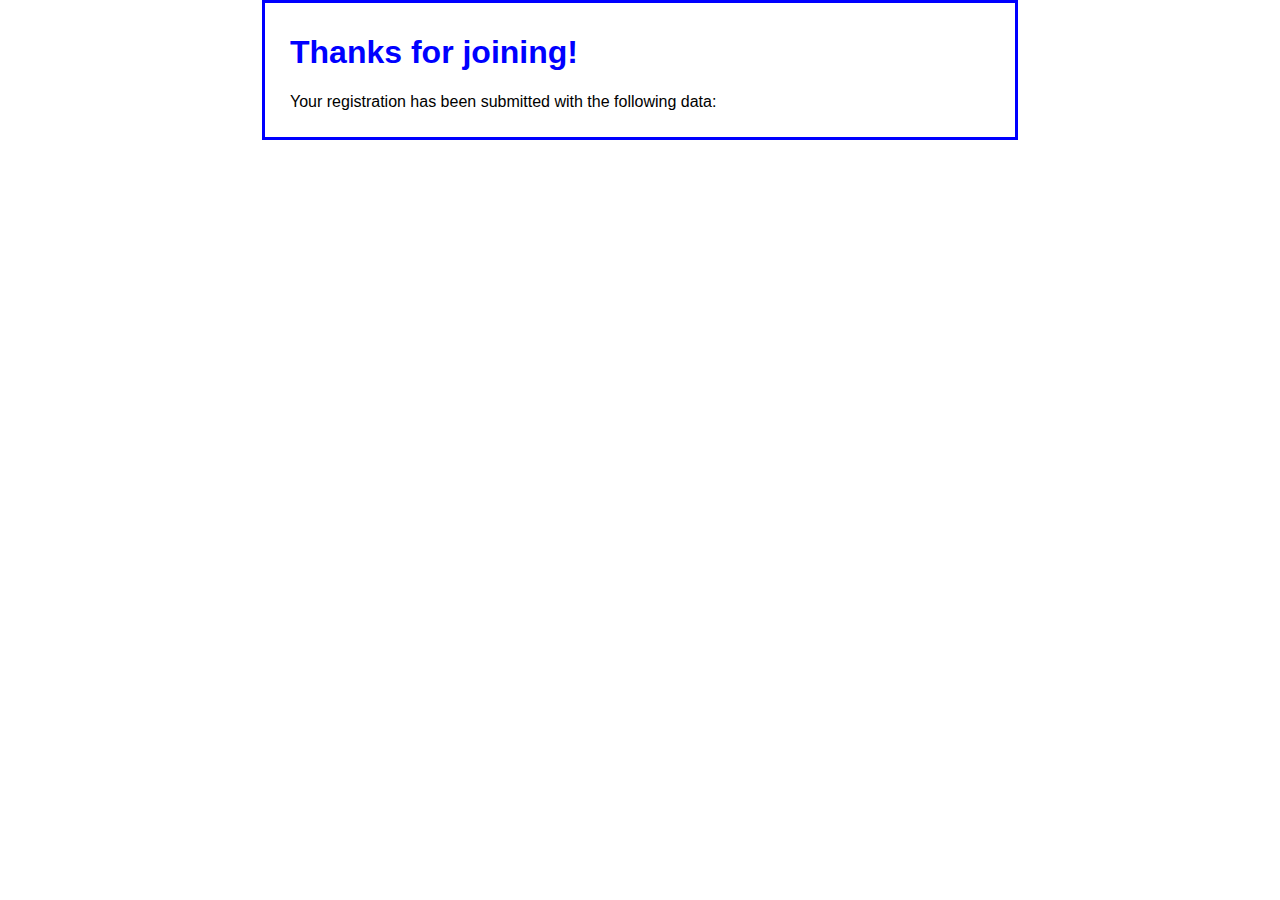
<file: Final Project_WebDesign/join.html>
<!DOCTYPE html>
<html lang="en">
<head>
	<meta charset="UTF-8">
	<title>Join Our Email List</title>
	<style>
		article, aside, figure, footer, header, nav, section {
			display: block;
		}	
    	body {
		    font-family: Arial, Helvetica, sans-serif;
		    background-color: white;
		    margin: 0 auto;
		    width: 700px;
		    border: 3px solid blue;
		    padding: 10px 25px;
		}
		h1 {
			color: blue;
		}
	</style>
</head>

<body>
    <div class="container">
        <div class="row">
            <div id="content" class="col-md-12">
                <h1>Thanks for joining!</h1>
	            <p>Your registration has been submitted with the following data:</p>
            </div>
        </div>
    </div>
    
    <!-- JS -->
    <script src="js/jquery-2.2.1.js" type="text/javascript"></script>
    <script src="js/jquery.validate.min.js" type="text/javascript"></script>
    <script src="js/bootstrap.min.js" type="text/javascript"></script>
    
    <script type="text/javascript">
        $(function(){
           
           var $div = $("#content");
           
           function decode( text ) {
                text = text.replace(/\+/g, " ");
                text = text.replace(/%[a-fA-F0-9]{2}/g, 
                    function ( text ) {
                        return String.fromCharCode( "0x" + text.substr(1,2));
                    }
                );
                return text;
            }
                
            var url_parts = window.location.toString().split("?");
            if ( url_parts.length != 2 ) return;
            
            var fields = url_parts[1].split("&");
            
            if ( fields.length == 0 ) {
                $div.append($("<p>No data was submitted.</p>"));
            } else {
                var $dl = $("<dl></dl>");
                var field_parts;
                for ( var i in fields ) {
                    field_parts = fields[i].split("=");
                    field_parts[0] = decode( field_parts[0] );
                    field_parts[1] = decode( field_parts[1] );
                    $dl.append($("<dt>" + field_parts[0] + "</dt>"));
                    $dl.append($("<dd>" + field_parts[1] + "</dd>"));
                }
                
                $div.append($dl);
            }
            
        });
    </script>
</body>
</html>
</file>
<file: assignment_unit11_mcelwain_connor/css/site.css>
.name {
    border: 1px blue solid;
    margin-top: 10px;
    background-color: lightgrey;
    color: black;
    padding-left: 10px;
}

.header1 {
    border: 1px blue solid;
    background-color: yellow;
    color: black;
    margin-top:-1px;
    margin-right:-15px;
    margin-left:-15px;
    height:70px;
    text-align:center;
    padding: 20px;
}
.header2 {
    border: 1px blue solid;
    background-color: yellow;
    color: black;
    margin-top:-1px;
    margin-left:-15px;
    margin-right:-15px;
    height:70px;
    text-align:center;
    padding: 20px;
}
.header3 {
    border: 1px blue solid;
    background-color: orange;
    color: black;
    margin-top:-11px;
    margin-left:-15px;
    margin-right:-15px;
    height:220px;
    text-align:center;
    padding: 15px;
}
.header4 {
    border: 1px blue solid;
    background-color: orange;
    color: black;
    margin-top:-11px;
    margin-left:-15px;
    margin-right:-15px;
    height:220px;
    text-align:center;
    padding: 15px;
}
.header5 {
    border: 1px blue solid;
    background-color: orange;
    color: black;
    margin-top:-11px;
    margin-left:-15px;
    margin-right:-15px;
    height:220px;
    text-align:center;
    padding: 15px;
}
.header6 {
    border: 1px blue solid;
    background-color: hotpink;
    color: black;
    margin-top:-11px;
    margin-left:-15px;
    margin-right:-15px;
    height:70px;
    text-align:center;
    padding: 20px;
}
.header7 {
    border: 1px blue solid;
    background-color: hotpink;
    color: black;
    margin-top:-11px;
    margin-left:-15px;
    margin-right:-15px;
    height:70px;
    text-align:center;
    padding: 20px;
}
.header8 {
    border: 1px blue solid;
    background-color: hotpink;
    color: black;
    margin-top:-11px;
    margin-left:-15px;
    margin-right:-15px;
    height:70px;
    text-align:center;
    padding: 20px;
}
.header9 {
    border: 1px blue solid;
    background-color: hotpink;
    color: black;
    margin-top:-11px;
    margin-left:-15px;
    margin-right:-15px;
    height:70px;
    text-align:center;
    padding: 20px;
}
.header10 {
    border: 1px blue solid;
    background-color: lightgreen;
    color: black;
    margin-top:-11px;
    margin-left:-15px;
    margin-right:-15px;
    height:70px;
    text-align:center;
    padding: 20px;
}
.header11 {
    border: 1px blue solid;
    background-color: lightgreen;
    color: black;
    margin-top:-11px;
    margin-left:-15px;
    margin-right:-15px;
    height:70px;
    text-align:center;
    padding: 20px;
}
.header12 {
    border: 1px blue solid;
    background-color: lightgreen;
    color: black;
    margin-top:-11px;
    margin-left:-15px;
    margin-right:-15px;
    height:70px;
    text-align:center;
    padding: 20px;
}
.header13 {
    border: 1px blue solid;
    background-color: lightgreen;
    color: black;
    margin-top:-11px;
    margin-left:-15px;
    margin-right:-15px;
    height:70px;
    text-align:center;
    padding: 20px;
}
.header14 {
    border: 1px blue solid;
    background-color: lightgreen;
    color: black;
    margin-top:-11px;
    margin-left:-15px;
    margin-right:-15px;
    height:70px;
    text-align:center;
    padding: 20px;
}
.header15 {
    border: 1px blue solid;
    background-color: lightgreen;
    color: black;
    margin-top:-11px;
    margin-left:-15px;
    margin-right:-15px;
    height:70px;
    text-align:center;
    padding: 20px;
}
</file>
<file: unit12exercise/css/site.css>
.h1, h1{
   font-weight: bold;
}

body{
    background-color: lightgreen;
}
p{
    padding-top: 30px;
    text-align: right;
}
.container{
    background-color: lightgrey;
}
a{
    color: white;
    font-size: 20px;
}
.menu{
    background-color:purple;
    padding: 10px;
    text-align: center;
}
byline{
    padding-top: 30px;
    text-align: right;
}
.content{
    padding:10px 20px 10px 20px;
}
.top .left p{
    font-size: 25px;
    text-align: center;
    padding: 30px;
    margin:0px;
    background-color: lightblue;
    padding-right:0px;
}
.top .right p{
    font-size: 25px;
    text-align: center;
    padding: 30px;
    margin:0px;
    background-color: lightblue;
    padding-right:0px;
}
.bot p{
    font-size: 25px;
    text-align: center;
    padding: 30px;
    margin:0px;
    background-color: rebeccapurple;
    padding-right:0px;
}
</file>
<file: unit15exercise/css/site.css>
body {
    background: transparent;
}

.movies {
    display: none;
}
</file>
<file: Unit16_mcelwain_connor/css/site.css>
body {
    background: transparent;
}


label.error {
    color: red;
}
</file>
<file: Unit17Exercise_connor_mcelwain/css/site.css>
body {
    background: transparent;
}


label.error {
    color: red;
}

.carousel-caption {
    color: white;
}
</file>
<file: unit6assignment_mcelwain_connor/css/site.css>
/* 
  Fill this in
*/
code{
  background: lightgrey;
  }
body{
  background-color:lightgreen;
  padding: 5px;
  }
  .bash code{
    color: white;
    text-align: left;
    padding: 15px;
    background-color: black;
  }
  h1{
    text-align: left;
    font-family: Arial;
  }
  .p-name{
    text-align: center;
  }
  .author-byline-inside{
    text-align: center;
  }
  .img-npm-init img{
    border: 15px solid orange;
  }
</file>
<file: Unit8_mcelwain_connor/css/site.css>
table {
    font-family: arial, sans-serif;
    border-collapse: collapse;
    width: 100%;
}

td, th {
    border: 1px solid #dddddd;
    text-align: left;
    padding: 7px;
}

.group1{
    background-color: purple;
    color: white;
    text-align: center;
    font-weight: bold;
}

.group2{
    background-color: green;
    color: white;
    text-align: center;
    font-weight: bold;
}
.group3{
    background-color: blue;
    color: white;
    text-align: center;
    font-weight: bold;
}
.group4{
    background-color: red;
    color: white;
    text-align: center;
    font-weight: bold;
}
.group5{
    text-align: center;
    font-weight: bold;
}
.group6{
    text-align: center;
    font-weight: bold;
}
.group7{
    background-color: black;
    color: yellow;
    text-align: center;
    font-weight: bold;
}
.group8{
    text-align: center;
    font-weight: bold;
}
.group9{
    text-align: center;
    font-weight: bold;
}
.group10{
    text-align: center;
    font-weight: bold;
}
.group11{
    background-color: deeppink;
    color: lightgrey;
    text-align: center;
    font-weight: bold;
}
</file>
<file: Final Project_WebDesign/css/site.css>
body {
    margin: 0px;
}

.header {
    width: 100%;
    height: auto;
    padding-top: 24px;
}

.MainDiv {
    width: 100%;
    height: 940px;
    background-image: url('../img/WB_Background.jpg');
    background-size: cover;
}

.logo {
    margin-top: -55px;
    margin-left: -10px;
}

.NavDiv {
    height: 40px;
}
.NavDiv ul {
    margin-top: -180px;
    padding-left: 550px;
}

.NavDiv ul li {
    list-style: none;
}

.NavDiv ul li a {
    text-decoration: none;
    float: left;
    display: block;
    padding: 20px 30px;
}

/**
.container {
    margin-top: 100px;
    left: 0;
    top: 0;
    right: 0;
    bottom: 0px; 
    height: auto; 
    width: auto;
    margin-left: -15px;
}
**/

footer {
    width: 100%;
    background-image: url('../img/Footer.png');
    padding: 52.5px 0px;
}

.BMenu ul {
    margin-top: 90px;
    padding-left: 350px;
}

.BMenu ul li {
    list-style: none;
}

.BMenu ul li a {
    text-decoration: none;
    float: left;
    display: block;
    padding: 15px 20px;
}

a.m1:hover img {
    display: none;
}

a.m1:hover::after {
    content: url('../img/menu1_text.png');
}

a.m2:hover img {
    display: none;
}

a.m2:hover::after {
    content: url('../img/menu2_text.png');
}

a.m3:hover img {
    display: none;
}

a.m3:hover::after {
    content: url('../img/menu3_text.png');
}

a.m4:hover img {
    display: none;
}

a.m4:hover::after {
    content: url('../img/menu4_text.png');
}

img.aboutimg {
    margin-top: 45px;
    width: 35%;
    margin-left: 1220px;
}

.AboutText {
    margin-top: -430px;
    margin-left: 35px;
}

.ContactInfo {
    margin-top: 115px;
    margin-left: 15px;
    color: white;
    font-family: 'Lucida Sans';
    -webkit-text-stroke: 1px black;
    text-shadow:
       3px 3px 0 #000,
     -1px -1px 0 #000,  
      1px -1px 0 #000,
      -1px 1px 0 #000,
       1px 1px 0 #000;
}

a.nav1:hover img {
    display: none;
}

a.nav1:hover::after {
    content: url('../img/Nav_Home_New.png');
}

a.nav2:hover img {
    display: none;
}

a.nav2:hover::after {
    content: url('../img/Nav_About_New.png');
}

a.nav3:hover img {
    display: none;
}

a.nav3:hover::after {
    content: url('../img/Nav_Contact_New.png');
}

iframe#GMaps {
    margin-left: 10px;
    border: 1px solid black;
}
</file>
